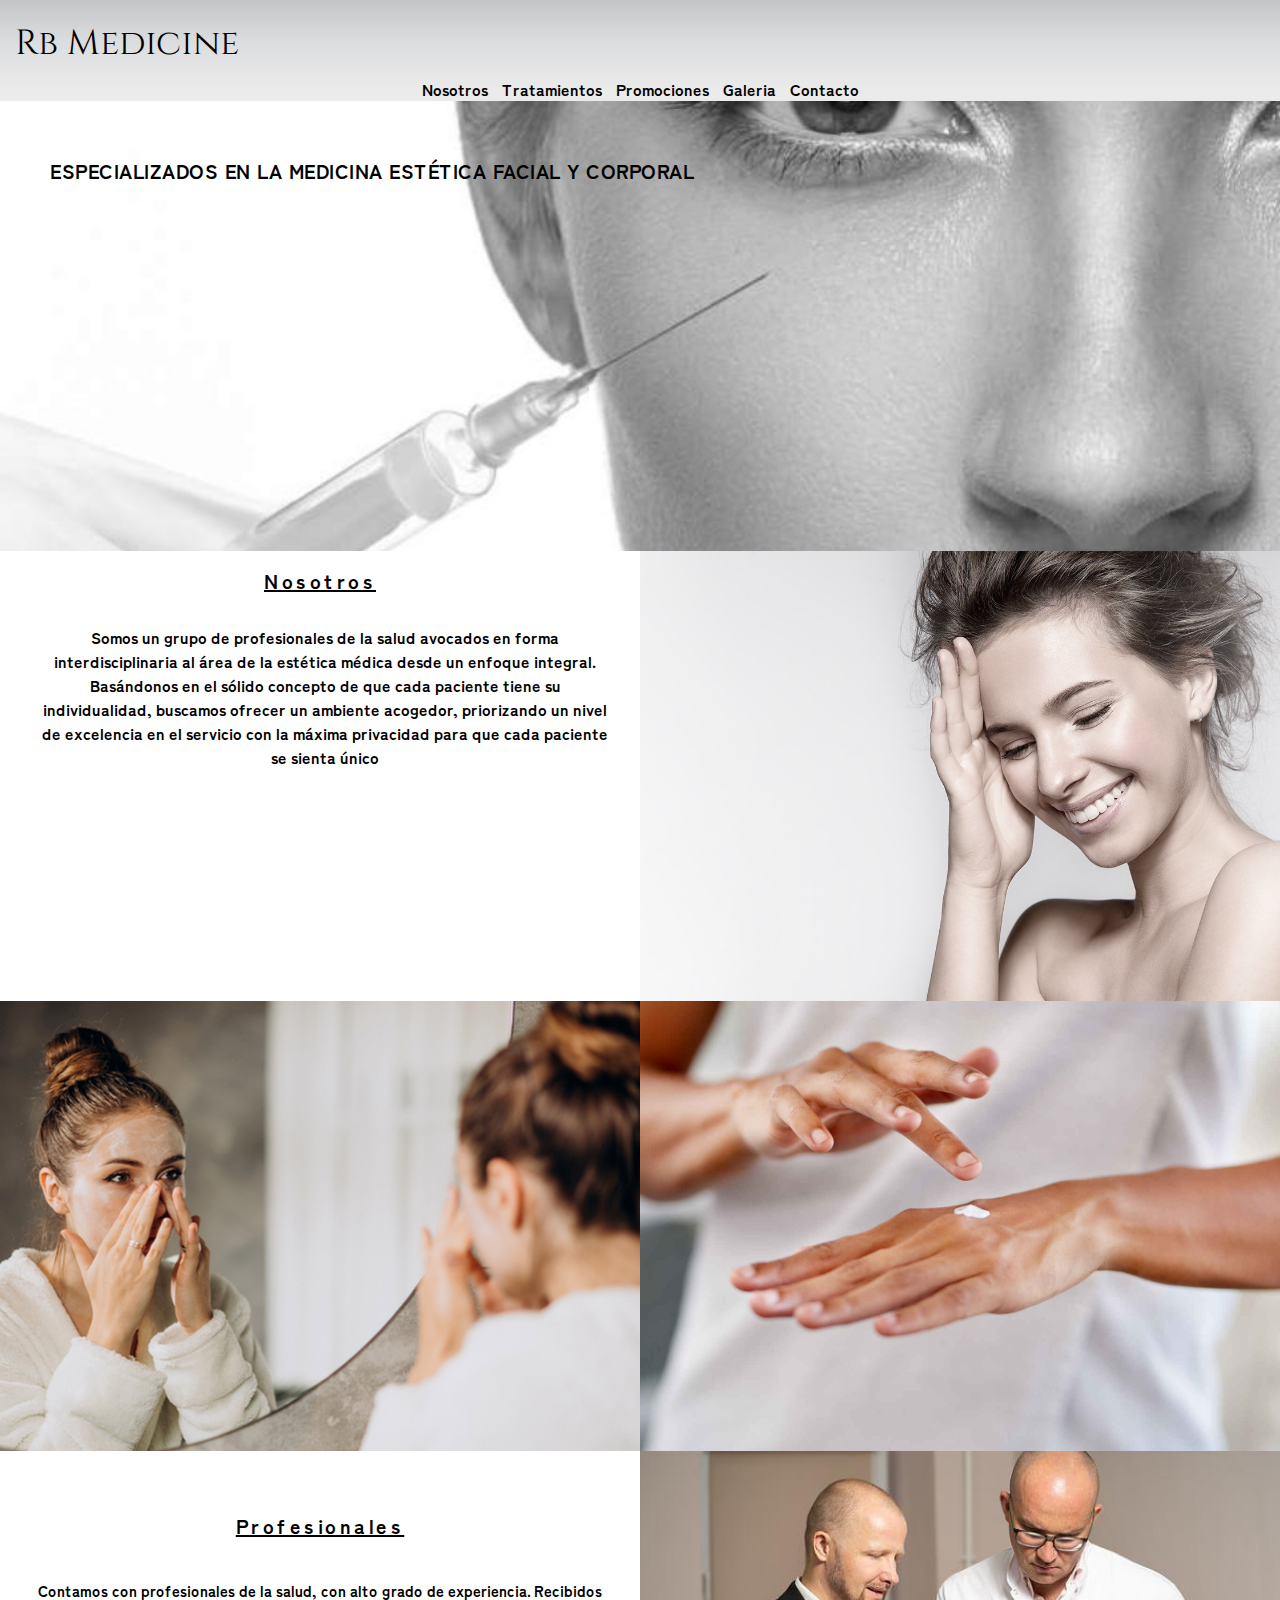
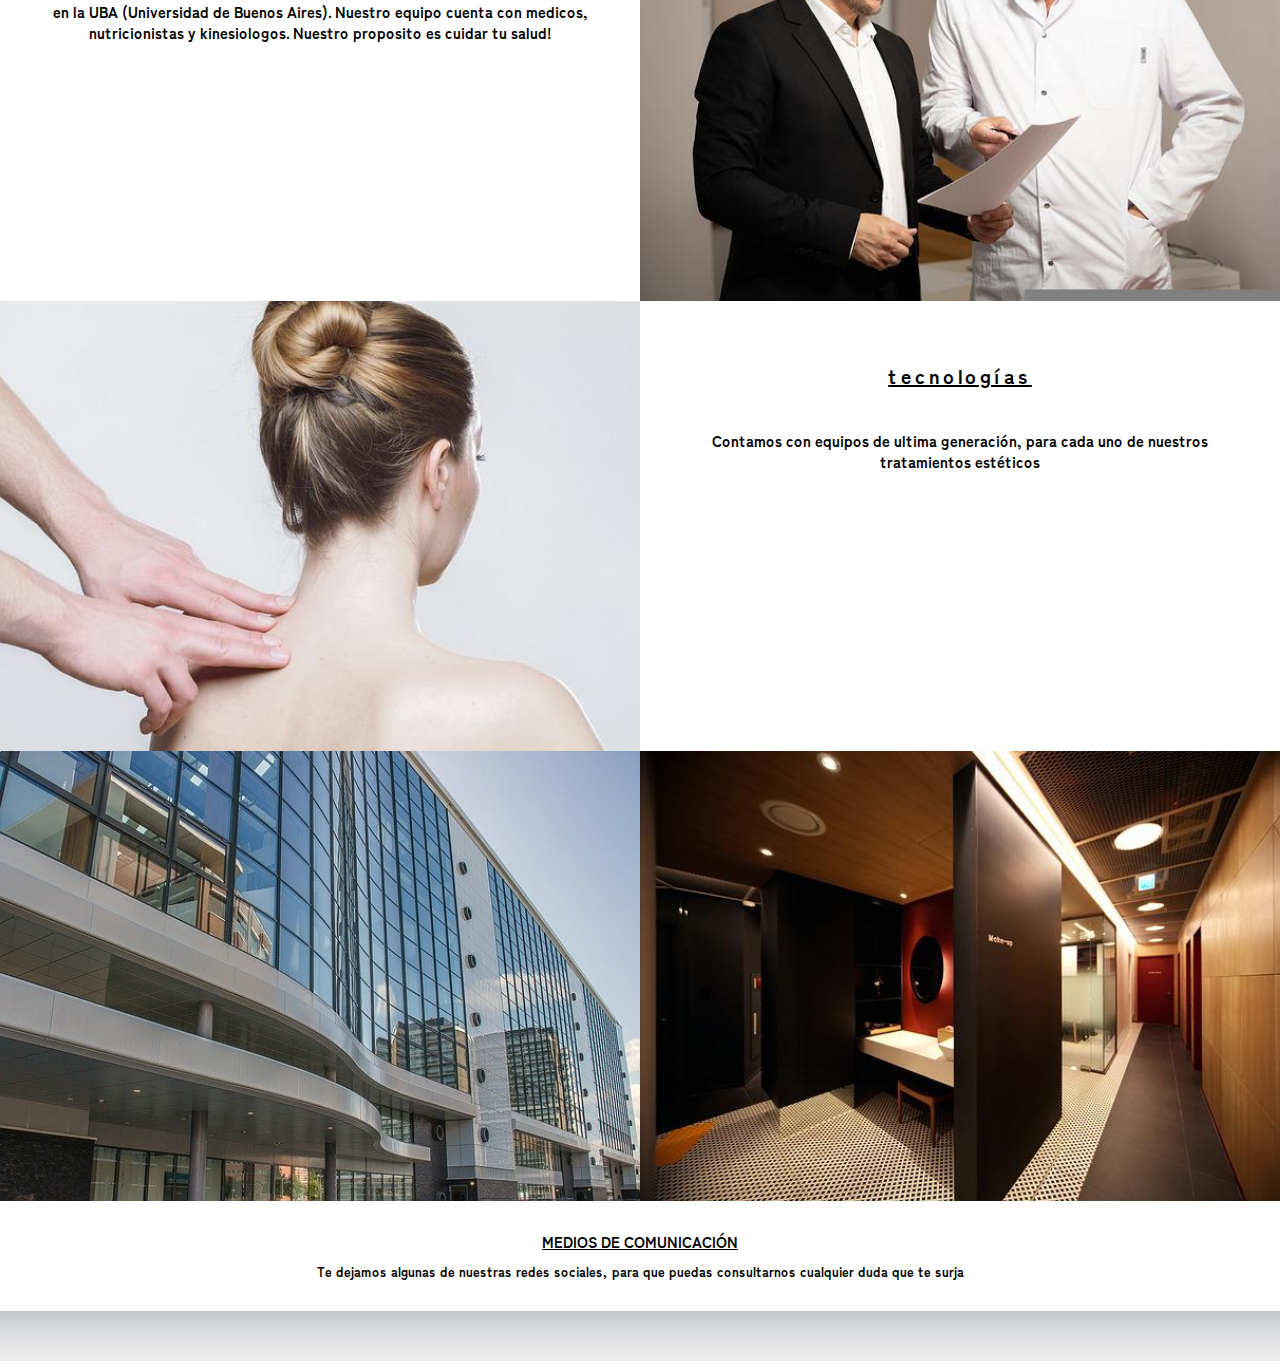
<file: index.html>
<!DOCTYPE html>
<html lang="es">
<head>
    <meta charset="UTF-8">
    <meta http-equiv="X-UA-Compatible" content="IE=edge">
    <meta name="viewport" content="width=device-width, initial-scale=1.0">
    <link rel="shortcut icon" href="img/favicon2.jpg">
    <link
    rel="stylesheet"
    href="https://cdnjs.cloudflare.com/ajax/libs/animate.css/4.1.1/animate.min.css"/>
    <link rel="stylesheet" href="https://cdnjs.cloudflare.com/ajax/libs/font-awesome/6.1.1/css/all.min.css" integrity="sha512-KfkfwYDsLkIlwQp6LFnl8zNdLGxu9YAA1QvwINks4PhcElQSvqcyVLLD9aMhXd13uQjoXtEKNosOWaZqXgel0g==" crossorigin="anonymous" referrerpolicy="no-referrer" />
    <link rel="stylesheet" href="css/estilos.css">
    <title>Nosotros</title>
</head>
<body>
    <header class="headerNosotros">
        <div class="logo">Rb Medicine</div>
        <div class="optionMenu">
            <nav class="navBar">
                <ul>
                    <li><a href="index.html">Nosotros</a></li>
                    <li><a href="pages/tratamientos.html">Tratamientos</a></li>
                    <li><a href="pages/promociones.html">Promociones</a></li>
                    <li><a href="pages/galeria.html">Galeria</a></li>
                    <li><a href="pages/contacto.html">Contacto</a></li>
                </ul>
            </nav>
        </div>
    </header>
    <div class="cajaContenedora">
        <div class="contenido1">
            <div class="backgroundImg1">
            <div class="titulo">
                <h1>ESPECIALIZADOS      EN   LA   MEDICINA     ESTÉTICA     FACIAL     Y   CORPORAL</h1>
                </div>
            </div>
        </div>
        <div class="contenido2">
            <div class="nosotros"> 
                <h2>Nosotros</h2>
                <p>Somos un grupo de profesionales de la salud avocados en forma interdisciplinaria al área de la estética médica desde un enfoque integral. Basándonos en el sólido concepto de que cada paciente tiene su individualidad, buscamos ofrecer un ambiente acogedor, priorizando un nivel de excelencia en el servicio con la máxima privacidad para que cada paciente se sienta único</p>
            </div>
        </div>
        <div class="contenido3">
            <div class="backgroundImg2"></div>
        </div>
        <div class="contenido4">
            <div class="backgroundImg3"></div>
        </div>
        <div class="contenido5">
            <div class="backgroundImg4"></div>
        </div>
        <div class="contenido6">
            <div class="profesionales">
                <h2>Profesionales</h2>
                <p>Contamos con profesionales de la salud, con alto grado de experiencia. Recibidos en la UBA (Universidad de Buenos Aires). Nuestro equipo cuenta con medicos, nutricionistas y kinesiologos. Nuestro proposito es cuidar tu salud! </p>
            </div>
        </div>
        <div class="contenido7">
            <div class="backgroundImg5"></div>
        </div> 
        <div class="contenido8">
            <div class="backgroundImg6"></div>
        </div>
        <div class="contenido9">
            <div class="tecnologias">
                <h2>tecnologías</h2>
                <p>Contamos con equipos de ultima generación, para cada uno de nuestros tratamientos estéticos</p>
            </div>
        </div>
        <div class="contenido10">
            <div class="backgroundImg7"></div>
        </div> 
        <div class="contenido11">
            <div class="backgroundImg8"></div>
        </div> 
    </div>
    <footer class="footer">
        <h4>MEDIOS DE COMUNICACIÓN</h4>
        <p>Te dejamos algunas de nuestras redes sociales, para que puedas consultarnos cualquier duda que te surja</p>
        <div class="redes">
        <a href="https://m.facebook.com/login/?locale=es_ES"><i class="fa-brands fa-facebook-square"></i></a>
        <a href="https://z-p15.www.instagram.com/accounts/login/?next=/p/CK8SOUgBxgo/&hl=es-la"><i class="fa-brands fa-instagram"></i></a>
        <a href="https://twitter.com/i/flow/login?input_flow_data=%7B%22requested_variant%22%3A%22eyJsYW5nIjoiZXMifQ%3D%3D%22%7D"><i class="fa-brands fa-twitter"></i></a>
        <a href="mailto:renaballardin@gmail.com"><i class="fa-solid fa-envelope"></i></a>
        <a href="https://www.whatsapp.com/?lang=es"><i class="fa-brands fa-whatsapp"></i></a>
        <a href=""><i class="fa-solid fa-phone"></i></a>
        </div>
    </footer>
</body>
</html>
</file>
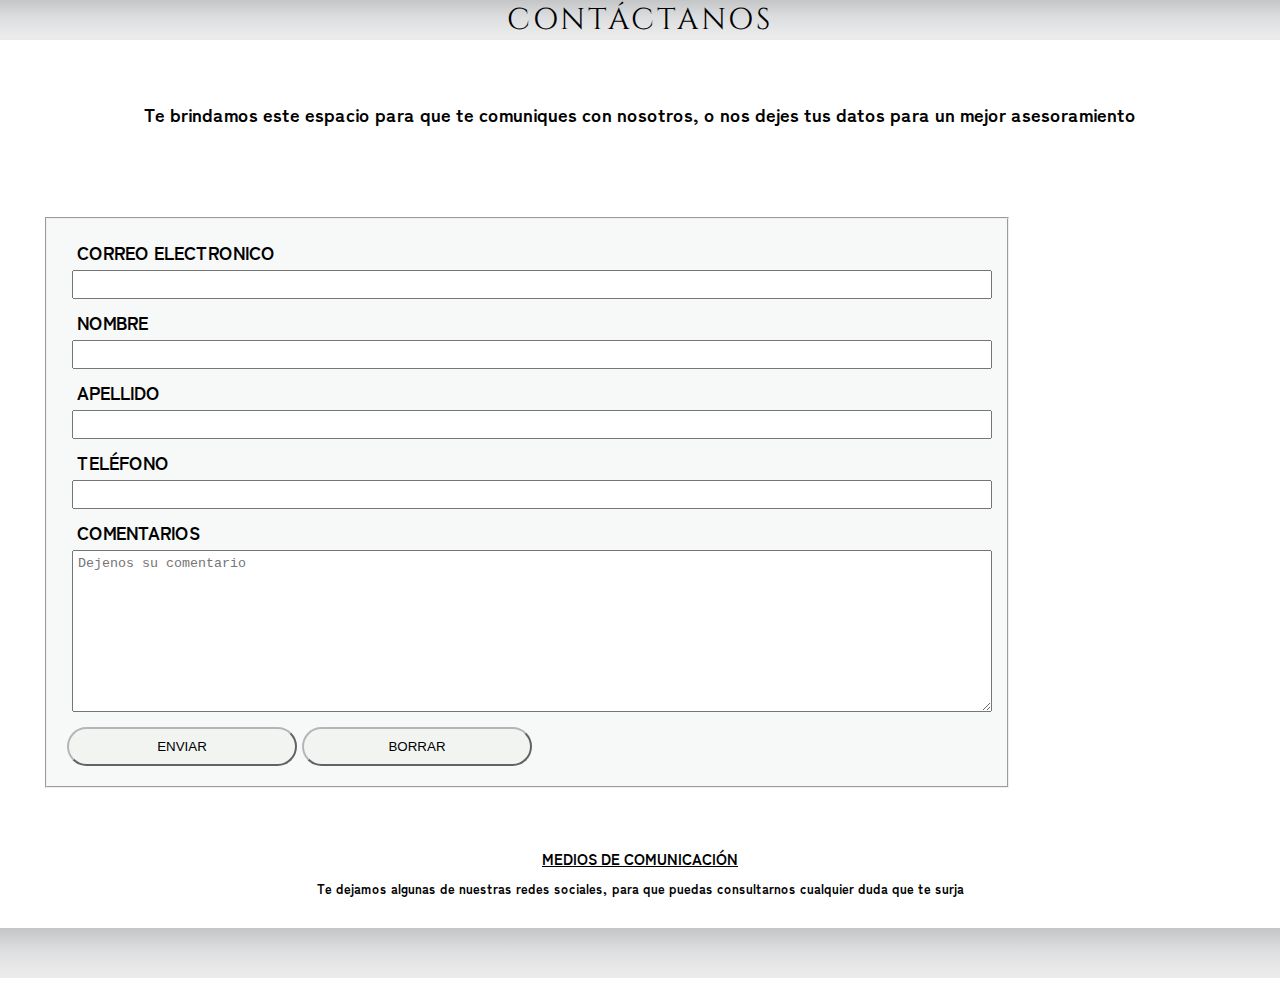
<file: pages/contacto.html>
<!DOCTYPE html>
<html lang="es">
<head>
    <meta charset="UTF-8">
    <meta http-equiv="X-UA-Compatible" content="IE=edge">
    <meta name="viewport" content="width=device-width, initial-scale=1.0">
    <link rel="shortcut icon" href="../img/favicon2.jpg">
    <link
    rel="stylesheet"
    href="https://cdnjs.cloudflare.com/ajax/libs/animate.css/4.1.1/animate.min.css"/>
    <link rel="stylesheet" href="https://cdnjs.cloudflare.com/ajax/libs/font-awesome/6.1.1/css/all.min.css" integrity="sha512-KfkfwYDsLkIlwQp6LFnl8zNdLGxu9YAA1QvwINks4PhcElQSvqcyVLLD9aMhXd13uQjoXtEKNosOWaZqXgel0g==" crossorigin="anonymous" referrerpolicy="no-referrer" />
    <link rel="stylesheet" href="../css/estilos.css">
    <title>Contacto</title>
</head>
<body>
    <header class="headerContacto">
        <h1 class="tituloContacto">CONTÁCTANOS </h1>
    </header>
    <div class="contenedorFormulario">
        <main>
            <h3>Te brindamos este espacio para que te comuniques con nosotros, o nos dejes tus datos para un mejor asesoramiento</h3>
        </main>
        <section>
            <form class="formulario" action="enviar.php" method="get">
                <fieldset class="formularioContenedor">
                    <label for="correo" class="correo">CORREO ELECTRONICO</label>
                    <input type="text" name="correo" class="correo">
                    <label for="nombre" class="nombre">NOMBRE</label>
                    <input type="text" name="nombre" class="nombre">
                    <label for="apellido" class="apellido">APELLIDO</label>
                    <input type="text" name="apellido" class="apellido">
                    <label for="telefono" class="telefono">TELÉFONO</label>
                    <input type="number" name="telefono" class="telefono">
                    <label for="comentarios" class="comentarios">COMENTARIOS</label>
                    <textarea name="comentarios"  id="" cols="30" rows="10" placeholder="Dejenos su comentario" class="comentarios"></textarea>
                    <input type="button" value="ENVIAR" id="boton" class="enviar">
                    <input type="button" value="BORRAR" id="boton" class="borrar">
                </fieldset>
            </form>
        </section>
        <footer class="footer">
            <h4>MEDIOS DE COMUNICACIÓN</h4>
            <p>Te dejamos algunas de nuestras redes sociales, para que puedas consultarnos cualquier duda que te surja</p>
            <div class="redes">
                <a href="https://m.facebook.com/login/?locale=es_ES"><i class="fa-brands fa-facebook-square"></i></a>
                <a href="https://z-p15.www.instagram.com/accounts/login/?next=/p/CK8SOUgBxgo/&hl=es-la"><i class="fa-brands fa-instagram"></i></a>
                <a href="https://twitter.com/i/flow/login?input_flow_data=%7B%22requested_variant%22%3A%22eyJsYW5nIjoiZXMifQ%3D%3D%22%7D"><i class="fa-brands fa-twitter"></i></a>
                <a href="mailto:renaballardin@gmail.com"><i class="fa-solid fa-envelope"></i></a>
                <a href="https://www.whatsapp.com/?lang=es"><i class="fa-brands fa-whatsapp"></i></a>
                <a href=""><i class="fa-solid fa-phone"></i></a>
            </div>
        </footer>
    </div>
</body>
</html>
</file>
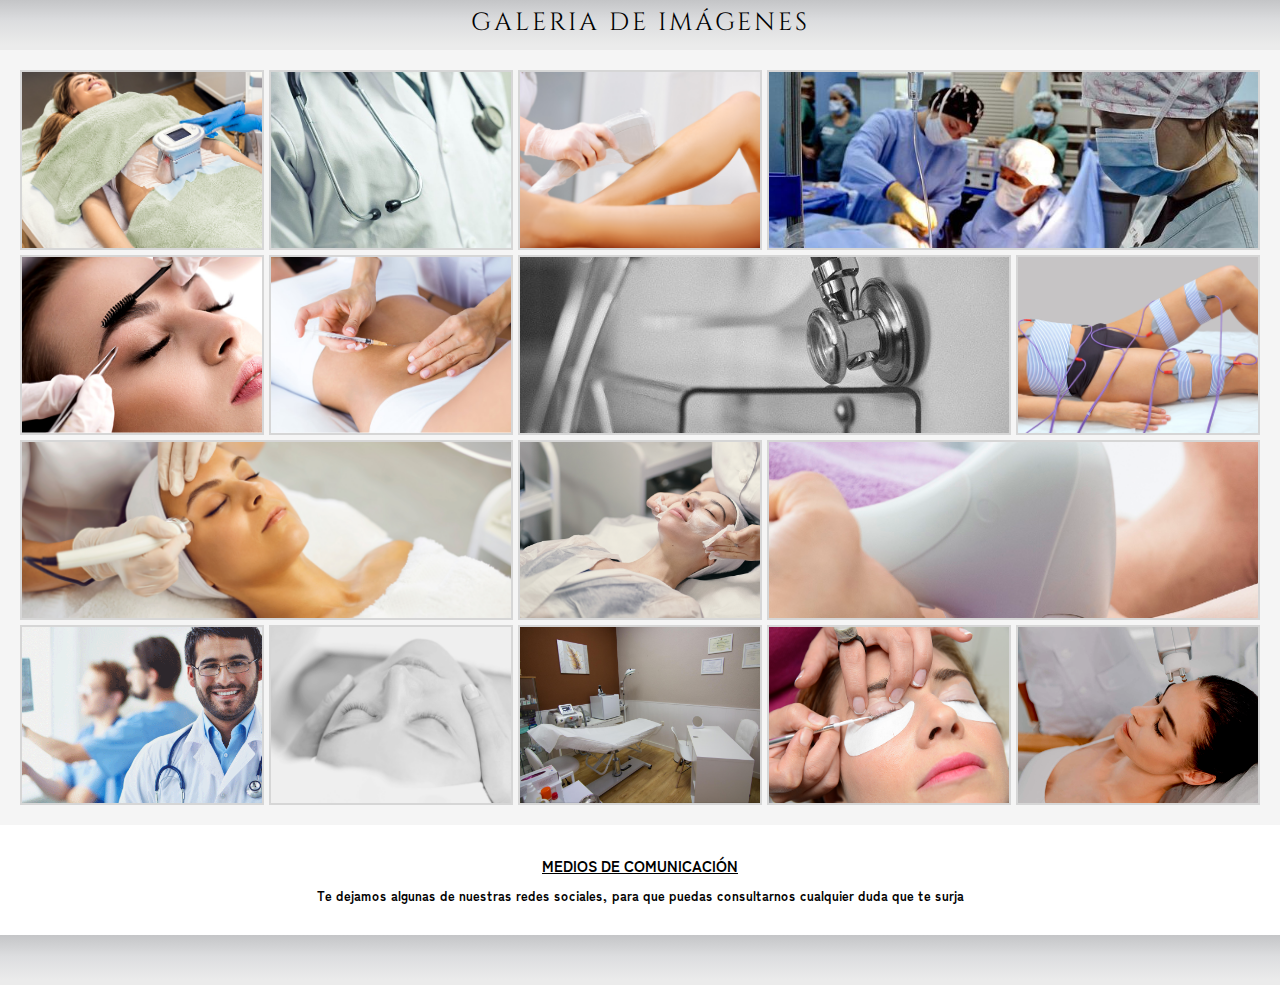
<file: pages/galeria.html>
<!DOCTYPE html>
<html lang="es">
<head>
    <meta charset="UTF-8">
    <meta http-equiv="X-UA-Compatible" content="IE=edge">
    <meta name="viewport" content="width=device-width, initial-scale=1.0">
    <meta name="viewport" content="width=device-width, initial-scale=1.0">
    <link rel="shortcut icon" href="../img/favicon2.jpg">
    <link
    rel="stylesheet"
    href="https://cdnjs.cloudflare.com/ajax/libs/animate.css/4.1.1/animate.min.css"/>
    <link rel="stylesheet" href="https://cdnjs.cloudflare.com/ajax/libs/font-awesome/6.1.1/css/all.min.css" integrity="sha512-KfkfwYDsLkIlwQp6LFnl8zNdLGxu9YAA1QvwINks4PhcElQSvqcyVLLD9aMhXd13uQjoXtEKNosOWaZqXgel0g==" crossorigin="anonymous" referrerpolicy="no-referrer" />
    <link rel="stylesheet" href="../css/estilos.css">
    <title>Galeria</title>
</head>
<body>
    <header class="headerGaleria">
        <h1 >GALERIA DE IMÁGENES</h1>
    </header>
    <div class="contenedorGaleria">
        <div class="img img1"></div>
        <div class="img img2"></div>
        <div class="img img3"></div>
        <div class="img img4"></div>
        <div class="img img5"></div>
        <div class="img img6"></div>
        <div class="img img7"></div>
        <div class="img img8"></div>
        <div class="img img9"></div>
        <div class="img img10"></div>
        <div class="img img11"></div>
        <div class="img img12"></div>
        <div class="img img13"></div>
        <div class="img img14"></div>
        <div class="img img15"></div>
        <div class="img img16"></div>
    </div>
    <footer class="footer">
        <h4>MEDIOS DE COMUNICACIÓN</h4>
        <p>Te dejamos algunas de nuestras redes sociales, para que puedas consultarnos cualquier duda que te surja</p>
        <div class="redes">
            <a href="https://m.facebook.com/login/?locale=es_ES"><i class="fa-brands fa-facebook-square"></i></a>
            <a href="https://z-p15.www.instagram.com/accounts/login/?next=/p/CK8SOUgBxgo/&hl=es-la"><i class="fa-brands fa-instagram"></i></a>
            <a href="https://twitter.com/i/flow/login?input_flow_data=%7B%22requested_variant%22%3A%22eyJsYW5nIjoiZXMifQ%3D%3D%22%7D"><i class="fa-brands fa-twitter"></i></a>
            <a href="mailto:renaballardin@gmail.com"><i class="fa-solid fa-envelope"></i></a>
            <a href="https://www.whatsapp.com/?lang=es"><i class="fa-brands fa-whatsapp"></i></a>
            <a href=""><i class="fa-solid fa-phone"></i></a>
        </div>
    </footer>
</body>
</html>
</file>
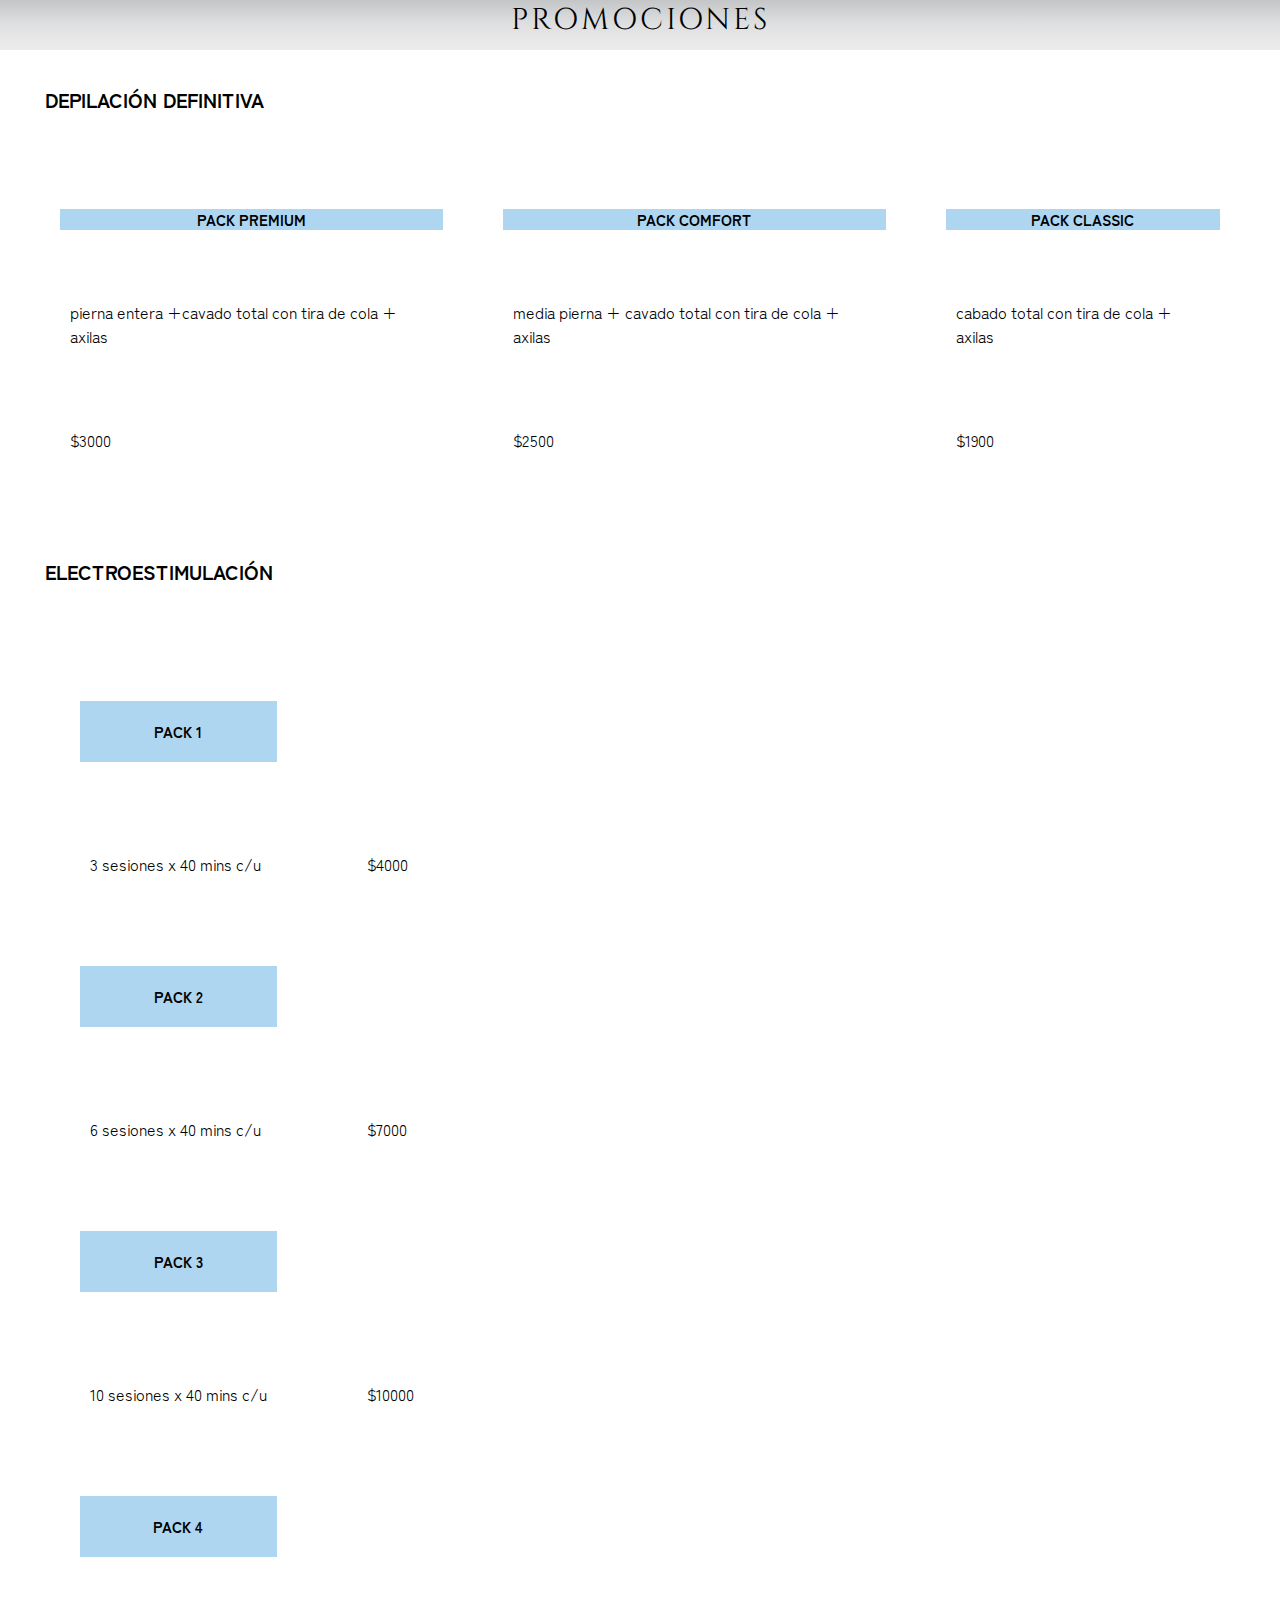
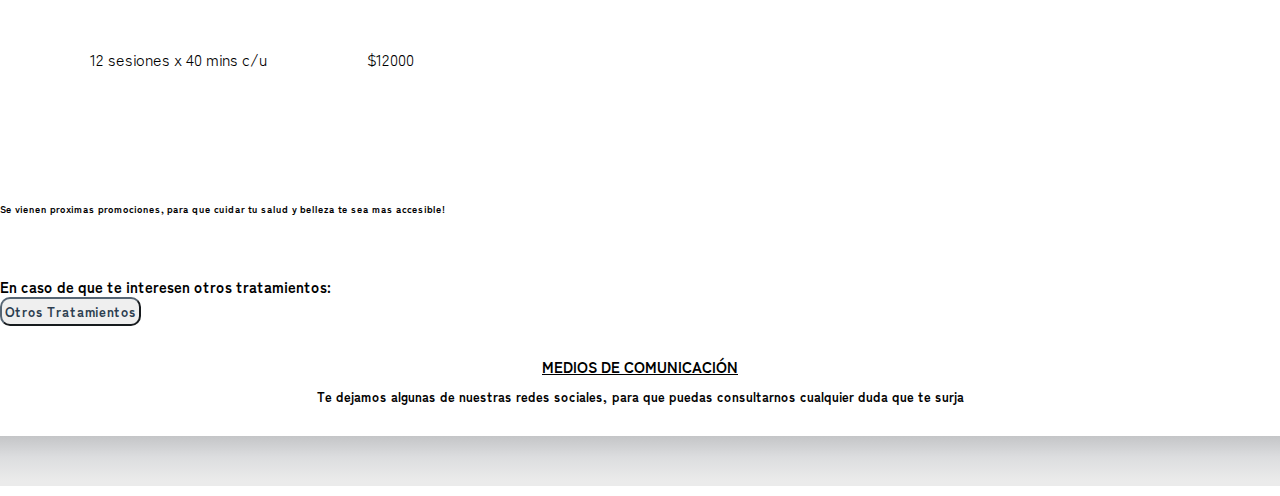
<file: pages/promociones.html>
<!DOCTYPE html>
<html lang="es">
<head>
    <meta charset="UTF-8">
    <meta http-equiv="X-UA-Compatible" content="IE=edge">
    <meta name="viewport" content="width=device-width, initial-scale=1.0">
    <link rel="shortcut icon" href="../img/favicon2.jpg">
    <link
    rel="stylesheet"
    href="https://cdnjs.cloudflare.com/ajax/libs/animate.css/4.1.1/animate.min.css"/>
    <link rel="stylesheet" href="https://cdnjs.cloudflare.com/ajax/libs/font-awesome/6.1.1/css/all.min.css" integrity="sha512-KfkfwYDsLkIlwQp6LFnl8zNdLGxu9YAA1QvwINks4PhcElQSvqcyVLLD9aMhXd13uQjoXtEKNosOWaZqXgel0g==" crossorigin="anonymous" referrerpolicy="no-referrer" />
    <link rel="stylesheet" href="../css/estilos.css">
    <title>Promociones</title>
</head>
<body>
    <div class="contenedorTratamientos">
        <header class="headerPromociones">
            <h1 class="tituloPromociones">PROMOCIONES</h1></header>
        <div class="subtituloPromociones">DEPILACIÓN DEFINITIVA</div>
        <table cellspacing="60" class="tablaContenedora">
            <tbody>
                <tr class="encabezadoTabla">
                    <th>PACK PREMIUM</th>
                    <th>PACK COMFORT</th>
                    <th>PACK CLASSIC</th>
                </tr>
                <tr class="infoTabla">
                <td>pierna entera +cavado total con tira de cola + axilas</td>
                <td>media pierna + cavado total con tira de cola + axilas</td>
                <td>cabado total con tira de cola + axilas</td>
                </tr>
                <tr class="infoTabla">
                    <td>$3000</td>
                    <td>$2500</td>
                    <td>$1900</td>
                </tr>
            </tbody>
        </table>
        
        <div class="subtituloPromociones">ELECTROESTIMULACIÓN</div>

        <table cellspacing="80" class="tablaContenedora">
            <tbody>
                <tr class="encabezadoTabla">
                    <th class="subtitulo">PACK 1</th>
                </tr>
                <tr>
                    <td>3 sesiones x 40 mins c/u</td>
                    <td>$4000</td>
                </tr>
                <tr class="encabezadoTabla">
                    <th class="subtitulo">PACK 2</th>
                </tr>
                <tr>
                    <td>6 sesiones x 40 mins c/u</td>
                    <td>$7000</td>
                </tr>
                <tr class="encabezadoTabla">
                    <th class="subtitulo">PACK 3</th>
                </tr>
                <tr>
                    <td>10 sesiones x 40 mins c/u</td>
                    <td>$10000</td>
                </tr>
                <tr class="encabezadoTabla">
                    <th class="subtitulo">PACK 4</th>
                </tr>
                <tr>
                    <td>12 sesiones x 40 mins c/u</td>
                    <td>$12000</td>
                </tr>
            </tbody>
        </table>
    </div>
    <div class="proximasPromos">Se vienen proximas promociones, para que cuidar tu salud y belleza te sea mas accesible!</div>
    <section class="otrosTratamientos">
        <p>En caso de que te interesen otros tratamientos: </p>
        <form action="../pages/tratamientos.html">
            <button>Otros Tratamientos </button>
        </form>
    </section>
    <footer class="footer">
        <h4>MEDIOS DE COMUNICACIÓN</h4>
        <p>Te dejamos algunas de nuestras redes sociales, para que puedas consultarnos cualquier duda que te surja</p>
        <div class="redes">
            <a href="https://m.facebook.com/login/?locale=es_ES"><i class="fa-brands fa-facebook-square"></i></a>
            <a href="https://z-p15.www.instagram.com/accounts/login/?next=/p/CK8SOUgBxgo/&hl=es-la"><i class="fa-brands fa-instagram"></i></a>
            <a href="https://twitter.com/i/flow/login?input_flow_data=%7B%22requested_variant%22%3A%22eyJsYW5nIjoiZXMifQ%3D%3D%22%7D"><i class="fa-brands fa-twitter"></i></a>
            <a href="mailto:renaballardin@gmail.com"><i class="fa-solid fa-envelope"></i></a>
            <a href="https://www.whatsapp.com/?lang=es"><i class="fa-brands fa-whatsapp"></i></a>
            <a href=""><i class="fa-solid fa-phone"></i></a>
        </div>
    </footer>
</body>
</html>
</file>
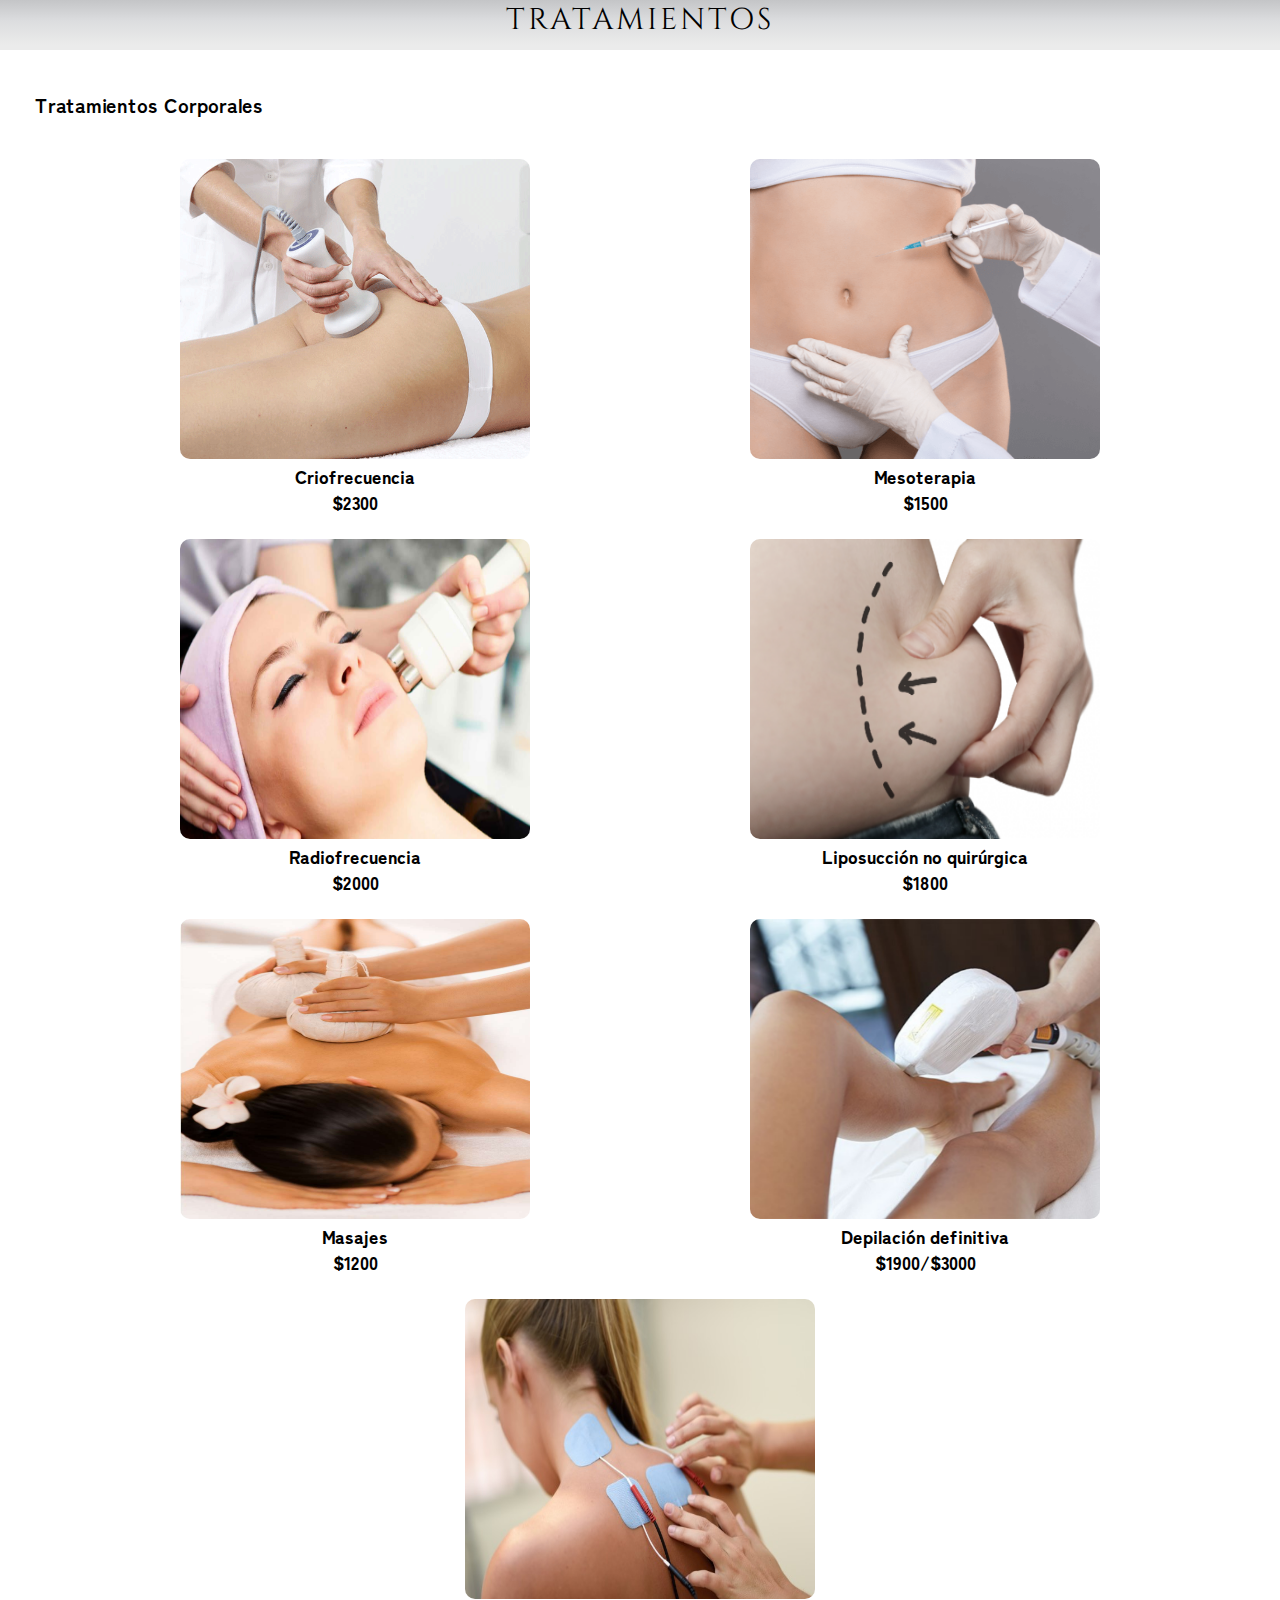
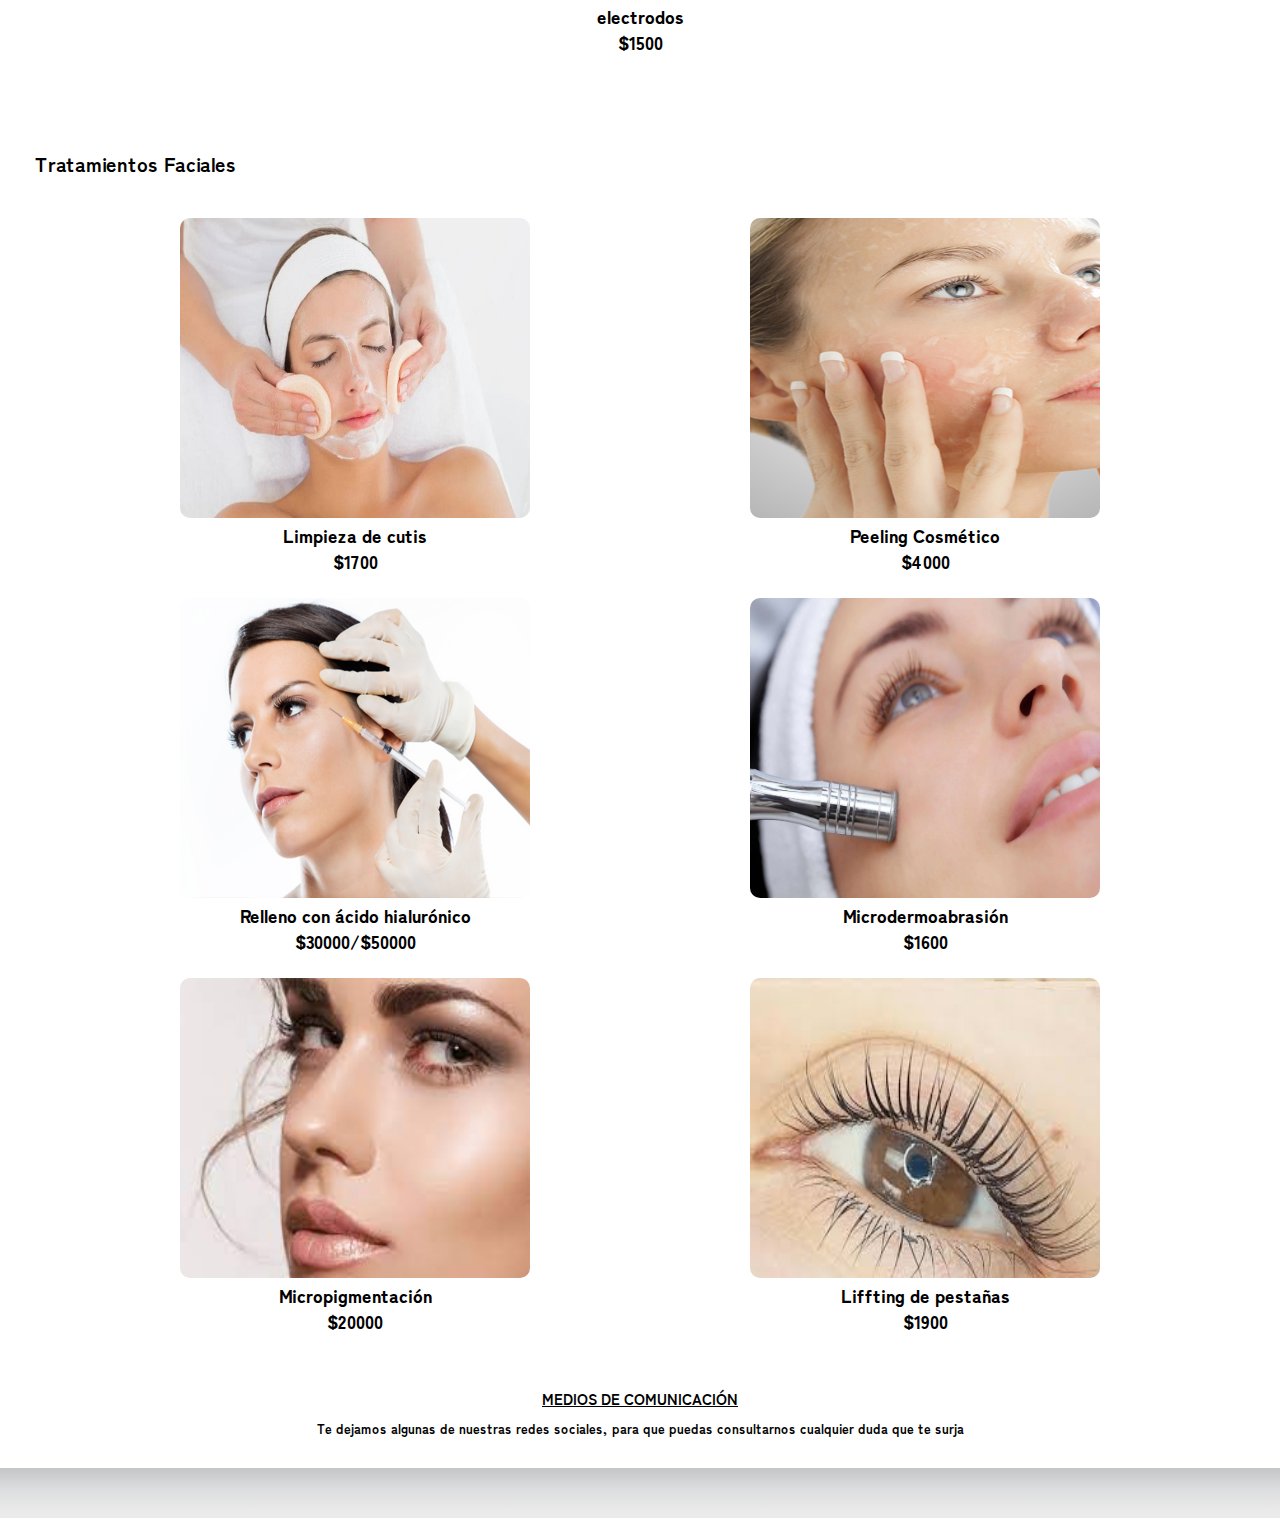
<file: pages/tratamientos.html>
<!DOCTYPE html>
<html lang="es">
<head>
    <meta charset="UTF-8">
    <meta http-equiv="X-UA-Compatible" content="IE=edge">
    <meta name="viewport" content="width=device-width, initial-scale=1.0">
    <link rel="shortcut icon" href="../img/favicon2.jpg">
    <link
    rel="stylesheet"
    href="https://cdnjs.cloudflare.com/ajax/libs/animate.css/4.1.1/animate.min.css"/>
    <link rel="stylesheet" href="https://cdnjs.cloudflare.com/ajax/libs/font-awesome/6.1.1/css/all.min.css" integrity="sha512-KfkfwYDsLkIlwQp6LFnl8zNdLGxu9YAA1QvwINks4PhcElQSvqcyVLLD9aMhXd13uQjoXtEKNosOWaZqXgel0g==" crossorigin="anonymous" referrerpolicy="no-referrer" />
    <link rel="stylesheet" href="../css/estilos.css">
    <title>Tratamientos</title>
</head>
<body>
    <header>
        <div class="tratamientos">
            <div class="tituloPrincipal">TRATAMIENTOS</div>
        </div>
    </header>
    <div class="titulo">Tratamientos Corporales</div>
    <div class="contenedorCajas">
        <div class="caja caja1"><img src="../img/criofrecuencia1.png" alt="criofrecuencia"><p>Criofrecuencia</p><p>$2300</p></div>
        <div class="caja caja2"><img src="../img/mesoterapia.png" alt="mesoterapia"><p>Mesoterapia</p><p>$1500</p></div>
        <div class="caja caja3"><img src="../img/radiofrecuencia.jpg" alt="radiofrecuencia"><p>Radiofrecuencia</p><p>$2000</p></div>
        <div class="caja caja4"><img src="../img/liposuccion.png" alt="liposuccion"><p>Liposucción no quirúrgica</p><p>$1800</p></div>
        <div class="caja caja5"><img src="../img/masajes.png" alt="masajes"><p>Masajes</p><p>$1200</p></div>
        <div class="caja caja6"><img src="../img/depilacion.png" alt="depilacion"><p>Depilación definitiva</p><p>$1900/$3000</p></div>
        <div class="caja caja7"><img src="../img/electrodos.jpg" alt="electrodos"><p>electrodos</p><p>$1500</p></div>
    </div>
    <div class="titulo">Tratamientos Faciales</div>
    <div class="contenedorCajas">
        <div class="caja caja8"><img src="../img/limpiezacutis.jpg" alt="limpiezacutis"><p>Limpieza de cutis</p><p>$1700</p></div>
        <div class="caja caja9"><img src="../img/peeling.png" alt="peeling"><p>Peeling Cosmético</p><p>$4000</p></div>
        <div class="caja caja10"><img src="../img/acidohialuronico.png" alt="acidohialuronico"><p>Relleno con ácido hialurónico</p><p>$30000/$50000</p></div>
        <div class="caja caja11"><img src="../img/microdermoabrasion.jpg" alt="microdermoabrasion"><p>Microdermoabrasión</p><p>$1600</p></div>
        <div class="caja caja12"><img src="../img/micropigmentacion.png" alt="micropigmentacion"><p>Micropigmentación</p><p>$20000</p></div>
        <div class="caja caja13"><img src="../img/liffting.jpg" alt="liffting"><p>Liffting de pestañas</p><p>$1900</p></div>
    </div>
    <footer class="footer">
        <h4>MEDIOS DE COMUNICACIÓN</h4>
        <p>Te dejamos algunas de nuestras redes sociales, para que puedas consultarnos cualquier duda que te surja</p>
        <div class="redes">
            <a href="https://m.facebook.com/login/?locale=es_ES"><i class="fa-brands fa-facebook-square"></i></a>
            <a href="https://z-p15.www.instagram.com/accounts/login/?next=/p/CK8SOUgBxgo/&hl=es-la"><i class="fa-brands fa-instagram"></i></a>
            <a href="https://twitter.com/i/flow/login?input_flow_data=%7B%22requested_variant%22%3A%22eyJsYW5nIjoiZXMifQ%3D%3D%22%7D"><i class="fa-brands fa-twitter"></i></a>
            <a href="mailto:renaballardin@gmail.com"><i class="fa-solid fa-envelope"></i></a>
            <a href="https://www.whatsapp.com/?lang=es"><i class="fa-brands fa-whatsapp"></i></a>
            <a href=""><i class="fa-solid fa-phone"></i></a>
        </div>
    </footer>
</body>
</html>
</file>
<file: css/estilos.css>
@import url('https://fonts.googleapis.com/css2?family=Cinzel&family=Zen+Kaku+Gothic+Antique:wght@300&display=swap');

*{
    padding: 0;
    margin: 0;
    box-sizing: border-box;
}

/* PAGINA: NOSOTROS */

/* Header */

.headerNosotros{
    width: 100%;
    min-height: 90px;
    background-image: linear-gradient(to bottom, #c4c5c7 0%, #dcdddf 42%, #ebebeb 90%);
    grid-area: header;
}

.logo{
    font-family: 'Cinzel', serif;
    font-size: 30px;
    padding-top: 20px;
    padding-left: 15px;
    font-size: 30px;
    animation: backInLeft;
    animation-duration: 2.5s;
}

.navBar{
    display: flex;
    justify-content: space-between;
    margin-top: 10px;
}

.navBar ul li{
    list-style: none;
    display: inline-block;
}

.navBar a{
    text-decoration: none;
    color: black;
    font-size: 13px;
    font-family:'Zen Kaku Gothic Antique', sans-serif;
    font-weight: bolder;
    padding: 4px;
}

.navBar a:hover{
    color: #30302e;
}

/* Mi contenido principal */

/* Contenido 1 */

.contenido1{
    min-height: 450px;
}

.backgroundImg1{
    width: 100%;
    min-height: 450px;
    margin-top: 0%;
    background-image: url(../img/img.background.jpg);
    background-repeat: no-repeat;
    background-position: -180px;
    background-size: cover;
    background-attachment: fixed;
}

.titulo{
    text-align:center;
    font-family: 'Zen Kaku Gothic Antique';
    padding-top: 40px;
    padding-left: 30px;
}

.titulo h1{
    width: 65%;
    padding: 15px;
    font-size: 20px;
    letter-spacing: 0.5px;
}

/* Contenido 2: Nosotros*/

.contenido2{
    min-height: 450px;
}

.nosotros{
    width: 100%;
    min-height: 450px;
    padding: 5px;
    text-align: center;
    font-family:'Zen Kaku Gothic Antique', sans-serif;
    font-weight: bolder;
}

.nosotros h2{
    margin-top: 0px;
    margin: 10px;
    letter-spacing: 3.5px;
    text-decoration: underline;
    font-size: 20px;
}

.nosotros p{
    padding: 20px;
    margin-bottom: 5px;
    margin-left: 10px;
}

/* Contenido 3: Imagen */

.contenido3{
    height: 450px;
}

.backgroundImg2{
    min-height: 450px;
    background-image: url(../img/background2.jpg);
    background-repeat: no-repeat;
    background-size: cover;
    background-position: -220px;
}

/* Contenido 4: Imagen*/

.contenido4{
    height: 450px;
}

.backgroundImg3{
    min-height: 450px;
    background-image: url(../img/background3.png);
    background-repeat: no-repeat;
    background-size: cover;
    background-position: -110px;
}

/* Contenido 5: Imagen */

.contenido5{
    min-height: 450px;
}

.backgroundImg4{
    min-height: 450px;
    background-image: url(../img/background4.jpg);
    background-repeat: no-repeat;
    background-size: cover;
    background-position: -90px;
}

/* Contenido 6: Profesionales */

.contenido6{
    min-height: 300px;
}

.profesionales{
    width: 100%;
    min-height: 250px;
    margin-top: 15px;
    margin-bottom: 10px;
    padding: 5px;
    font-family:'Zen Kaku Gothic Antique', sans-serif;
    font-weight: bolder;
    text-align: center;
}

.profesionales h2{
    margin: 40px;
    letter-spacing: 3.5px;
    text-decoration: underline;
    font-size: 20px;
}

.profesionales p{
    margin: 25px;
    font-size: 15px;
}


/* Contenido 7: Imagen */

.contenido7{
    min-height: 450px;
}

.backgroundImg5{
    min-height: 450px;
    background-image: url(../img/background5.jpg);
    background-position: -70px;
    background-repeat: no-repeat;
    background-size: cover;
}

/* Contenido 8: Imagen */

.contenido8{
    min-height: 450px;
}

.backgroundImg6{
    min-height: 450px;
    background-image: url(../img/background6.jpg);
    background-position: -70px;
    background-repeat: no-repeat;
    background-size: cover;
}

/* Contenido 9: Tecnologias */

.contenido9{
    min-height: 450px;
}

.tecnologias{
    width: 100%;
    min-height: 250px;
    margin-top: 15px;
    margin-bottom: 10px;
    padding: 5px;
    text-align: center;
    font-family:'Zen Kaku Gothic Antique', sans-serif;
    font-weight: bolder;
}

.tecnologias h2{
    margin: 40px;
    letter-spacing: 3.5px;
    text-decoration: underline;
    font-size: 20px;
}

.tecnologias p{
    margin: 35px;
    font-size: 15px;
}
/* Contenido 10: Imagen */

.contenido10{
    min-height: 450px;
}

.backgroundImg7{
    min-height: 450px;
    background-image: url(../img/background7.jpg);
    background-repeat: no-repeat;
    background-size: cover;
}

/* Contenido 11: Imagen */

.contenido11{
    min-height: 450px;
}

.backgroundImg8{
    min-height: 450px;
    background-image: url(../img/background8.jpg);
    background-repeat: no-repeat;
    background-size: cover;
}

/* Footer */

.footer{
    min-height:140px;
    width: 100%;
    margin-top: 30px;
    font-family:'Zen Kaku Gothic Antique', sans-serif;
    font-weight: bold;
    text-align: center;
}

.footer h4{
    margin-bottom: 10px;
    font-size: 15px;
    text-decoration: underline;
}

.footer p{
    margin-bottom: 30px;
    font-size: 13px;
}

.footer div{
    min-height: 50px;
    padding: 3px;
    background-image: linear-gradient(to bottom, #c4c5c7 0%, #dcdddf 42%, #ebebeb 90%);
}

.footer div a i{
    font-size: 15px;
    letter-spacing: 20px;
    color: black;
}

.footer div i:hover{
    color:#30302e
}

/* Vista desktop */

@media only screen and (min-width: 490px) and (max-width: 1286px){

.headerNosotros{
    min-height: 100px;
}

.logo{
    font-size: 35px;
}

.navBar{
    display: flex;
    justify-content: space-around;
}
.navBar a{
    font-size: 16px;
    padding: 5px;
}

.cajaContenedora{
    display: grid;
    grid-template-columns: repeat(2, 1fr);
}

.backgroundImg1{
    background-position: 0px;
}

.backgroundImg2{
    background-position: -80px;
}

.backgroundImg5{
    background-position: -20px;
}
.backgroundImg6{
    background-position: -20px;
}
.contenido1{
    grid-column: 1/3;
    grid-row: 1/2;
}

.contenido2{
    grid-column: 1/2;
    grid-row: 2/3;
}

.contenido3{
    grid-column: 2/3;
    grid-row: 2/3;
}

.contenido4{
    grid-column: 1/2;
    grid-row: 3/4;
}

.contenido5{
    grid-column: 2/3;
    grid-row: 3/4;
}
.contenido6{
    grid-column: 1/2;
    grid-row: 4/5;
}

.contenido7{
    grid-column: 2/3;
    grid-row: 4/5;
}

.contenido8{
    grid-column: 1/2;
    grid-row: 5/6;
}

.contenido9{
    grid-column: 2/3;
    grid-row: 5/6;
}

.contenido10{
    grid-column: 1/2;
    grid-row: 6/7;
}

.contenido11{
    grid-column: 2/3;
    grid-row: 6/7;
}

}


/* PAGINA: CONTACTO */

.headerContacto{
    background-image: linear-gradient(to bottom, #c4c5c7 0%, #dcdddf 42%, #ebebeb 90%);
}

.tituloContacto{
    font-family: 'Cinzel', serif;
    font-size: 30px;
    font-weight: 200;
    letter-spacing: 3px;
    text-align: center;
}

main h3{
    text-align: center;
    font-family: 'Zen Kaku Gothic Antique', sans-serif;
    margin: 40px;
    padding: 20px;
}

.formulario{
    margin: 20px;
    margin-left: 15px;
    padding: 20px;
    border: 2px;
    width: 80%;
}

.formularioContenedor{
    margin: 10px;
    padding: 20px;
    display: inline-block;
    font-family: 'Zen Kaku Gothic Antique', sans-serif;
    font-size: 18px;
    font-weight: bolder;
    box-sizing: border-box;
    background-color: #F7F9F9;
}

.correo{
    width: 100%;
    margin:5px;
    margin-bottom: 10px;
    padding: 5px;
}
.nombre{
    width: 100%;
    margin:5px;
    margin-bottom: 10px;
    padding: 5px;
}
.apellido{
    width: 100%;
    margin:5px;
    margin-bottom: 10px;
    padding: 5px;
}
.telefono{
    width: 100%;
    margin:5px;
    margin-bottom: 10px;
    padding: 5px;
}
.comentarios{
    width: 100%;
    margin:5px;
    margin-bottom: 10px;
    padding: 5px;
}

#boton{
    width: 25%;
    padding: 10px;
    border-color: #B3B6B7 ;
    border-radius: 20px;
    background-color: #f2f4f2
}

#boton:hover{
    background-color: #B3B6B7 ;
    cursor: pointer;
}


/* PAGINA: GALERIA */

.headerGaleria{ 
    min-height: 50px;
    background-image: linear-gradient(to bottom, #c4c5c7 0%, #dcdddf 42%, #ebebeb 90%);
}

.headerGaleria h1{
    font-family:'Cinzel', serif;
    font-size: 25px;
    font-weight: 200;
    letter-spacing: 3px;
    text-align: center;
    color: black;
    padding: 6px;
}


.contenedorGaleria{
    height: auto;
    width: 100%;
    background-color:#F5F5F5;
    padding: 20px;
}

.img{
    border: 2px solid #D6D6D6;
    min-height: 180px;
    width: 100%;
}

.img1{
    background-image: url(../img/img1.png);
    background-repeat: no-repeat;
    background-size: cover;
    background-position: center;
}

.img2{
    background-image: url(../img/img2.jpg);
    background-repeat: no-repeat;
    background-size: cover;
    background-position: center;
}

.img3{
    background-image: url(../img/img3.png);
    background-repeat: no-repeat;
    background-size: cover;
    background-position: center;
}

.img4{
    background-image: url(../img/img4.jpg);
    background-repeat: no-repeat;
    background-size: cover;
    background-position: center;
}
.img5{
    background-image: url(../img/img5.jpg);
    background-repeat: no-repeat;
    background-size: cover;
    background-position: center;
}

.img6{
    background-image: url(../img/img6.png);
    background-repeat: no-repeat;
    background-size: cover;
    background-position: center;
}

.img7{
    background-image: url(../img/img7.jpg);
    background-repeat: no-repeat;
    background-size: cover;
    background-position: center;
}

.img8{
    background-image: url(../img/img8.png);
    background-repeat: no-repeat;
    background-size: cover;
    background-position: center;
}

.img9{
    background-image: url(../img/img9.png);
    background-repeat: no-repeat;
    background-size: cover;
    background-position: center;
}

.img10{
    background-image: url(../img/img10.png);
    background-repeat: no-repeat;
    background-size: cover;
    background-position: center;
}

.img11{
    background-image: url(../img/img11.png);
    background-repeat: no-repeat;
    background-size: cover;
    background-position: center;
}

.img12{
    background-image: url(../img/img12.png);
    background-repeat: no-repeat;
    background-size: cover;
    background-position: center;
}

.img13{
    background-image: url(../img/img13.png);
    background-repeat: no-repeat;
    background-size: cover;
    background-position: center;
}

.img14{
    background-image: url(../img/img14.png);
    background-repeat: no-repeat;
    background-size: cover;
    background-position: center;
}

.img15{
    background-image: url(../img/img15.png);
    background-repeat: no-repeat;
    background-size: cover;
    background-position: center;
}

.img16{
    background-image: url(../img/img16.png);
    background-repeat: no-repeat;
    background-size: cover;
    background-position: center;
}

@media only screen and (min-width: 479px) and (max-width: 599px){
    
    .contenedorGaleria{
        display: grid;
        grid-template-columns: 1fr 1fr;
        grid-gap: 5px;
    }
}

@media only screen and (min-width: 600px) and (max-width: 849px){

    .tituloGaleria{
        font-size: 13px;
    }
    .contenedorGaleria{
        display: grid;
        grid-template-columns: repeat(3, 1fr);
        grid-gap: 5px;
    }

    .img1{
        grid-column: 1/3;
        grid-row: 1/2;
    }

    .img2{
        grid-column: 3/4;
        grid-row: 1/2;
    }

    .img3{
        grid-column: 1/2;
        grid-row: 2/3;
    }

    .img4{
        grid-column: 2/4;
        grid-row: 2/3;
    }
    .img5{
        grid-column: 1/2;
        grid-row: 3/4;
    }
    .img6{
        grid-column: 2/3;
        grid-row: 3/5;
    }
    .img7{
        grid-column: 3/4;
        grid-row: 3/4;
    }

    .img8{
        grid-column: 1/2;
        grid-row: 4/5;
    }

    .img9{
        grid-column: 3/4;
        grid-row: 4/5;
    }

    .img10{
        grid-column: 1/3;
        grid-row: 5/6;
    }

    .img11{
        grid-column: 3/4;
        grid-row: 5/6;
    }

    .img12{
        grid-column: 1/3;
        grid-row: 6/7;
    }

    .img13{
        grid-column: 3/4;
        grid-row: 6/8;
    }

    .img14{
        grid-column: 1/3;
        grid-row: 7/8;
    }

    .img15{
        grid-column: 1/2;
        grid-row: 8/9;
    }

    .img16{
        grid-column: 2/4;
        grid-row: 8/9;
    }
}

@media only screen and (min-width: 850px){

    .contenedorGaleria{
        display: grid;
        grid-template-columns: repeat(5, 1fr);
        grid-gap: 5px;
    }

    .img4{
        grid-column: 4/6;
        grid-row: 1/2;
    }

    .img7{
        grid-column: 3/5;
        grid-row: 2/3;
    }

    .img9{
        grid-column: 1/3;
        grid-row: 3/4;
    }

    .img11{
        grid-column: 4/6;
        grid-row: 3/4;
    }
}

/*PAGINA: TRATAMIENTOS*/

.tratamientos{
    min-height: 50px;
    background-image: linear-gradient(to bottom, #c4c5c7 0%, #dcdddf 42%, #ebebeb 90%);
}

.tituloPrincipal{
    font-family:'Cinzel', serif;
    font-size: 30px;
    text-align: center;
    letter-spacing: 3px;
    animation: bounceInDown;
    animation-duration: 1.5s;
}


.titulo{
    font-family:'Zen Kaku Gothic Antique', sans-serif;
    font-size: 20px;
    font-weight: bold;
    margin-left: 5px;
    text-align: left;
}

.contenedorCajas{
    width: 100%;
    display: flex;
    flex-wrap: wrap;
    justify-content: space-evenly;
    margin-bottom: 70px;
}

.caja{
    width: 350px;
    height: 300px;
    text-align: center;
    margin: 40px;
    border-radius: 10px;
}

.caja img{
    width: 350px;
    height: 300px;
    border-radius: 10px;
}

.caja p{
    text-align: center;
    font-size: 18px;
    font-family: 'Zen Kaku Gothic Antique', sans-serif;
    font-weight: 800;
    
}

.caja:hover{
    box-shadow: 5px 5px 20px rgba(0,0,0,0.4);
}

@media only screen and (min-width: 680px) and (max-width: 1200px){

    .tratamientos{
        min-height: 55px;
    }

    .tituloPrincipal{
        font-size: 35px;
        letter-spacing: 4px;
    }

    .titulo{
        font-size: 24px;
    }

    .caja{
        width: 250px;
        height: 305px;
    }

    .caja img{
        width: 250px;
        height: 305px;
    }
}

/* PAGINA: PROMOCIONES*/

.headerPromociones{
    min-height: 50px;
    background-image: linear-gradient(to bottom, #c4c5c7 0%, #dcdddf 42%, #ebebeb 90%);
}

.tituloPromociones{
    font-family:'Cinzel', serif;
    font-size: 30px;
    text-align: center;
    font-weight: 200;
    letter-spacing: 3px;
    animation: bounceInDown;
    animation-duration: 1.5s;
}

.subtituloPromociones{
    font-family: 'Zen Kaku Gothic Antique', sans-serif;
    font-size: 20px;
    font-weight: bolder;
    padding: 15px;
    margin-left: 30px;
    margin-top: 20px;
    margin-bottom: 20px;
    animation: backInLeft;
    animation-duration: 1.5s;
}


.tablaContenedora{
    animation: backInLeft;
    animation-duration: 1.5s;
}


.encabezadoTabla{
    font-family: 'Zen Kaku Gothic Antique', sans-serif;
    font-size: 15px;
    font-weight: bolder;
    text-align: center;
    background-color: #AED6F1;
}


.subtitulo{
    padding: 20px;
    margin-left: 130px;
}

tr td{
    padding: 10px;
    font-family: 'Zen Kaku Gothic Antique', sans-serif;
}


.proximasPromos{
    font-family: 'Zen Kaku Gothic Antique', sans-serif;
    font-size: 10px;
    font-weight: 600;
    margin-top: 40px;
    margin-bottom: 60px;
    border-radius: 20px;
}

.otrosTratamientos{
    font-family: 'Zen Kaku Gothic Antique', sans-serif;
    font-size: 15px;
    font-weight: 600;
}

button{
    font-family: 'Zen Kaku Gothic Antique', sans-serif;
    font-weight: 700;
    color: #2C3E50;
    border-radius: 10px;
    border-color: #566573;
    padding: 3px;
}

button:hover{
    background-color: #566573;
}
</file>
